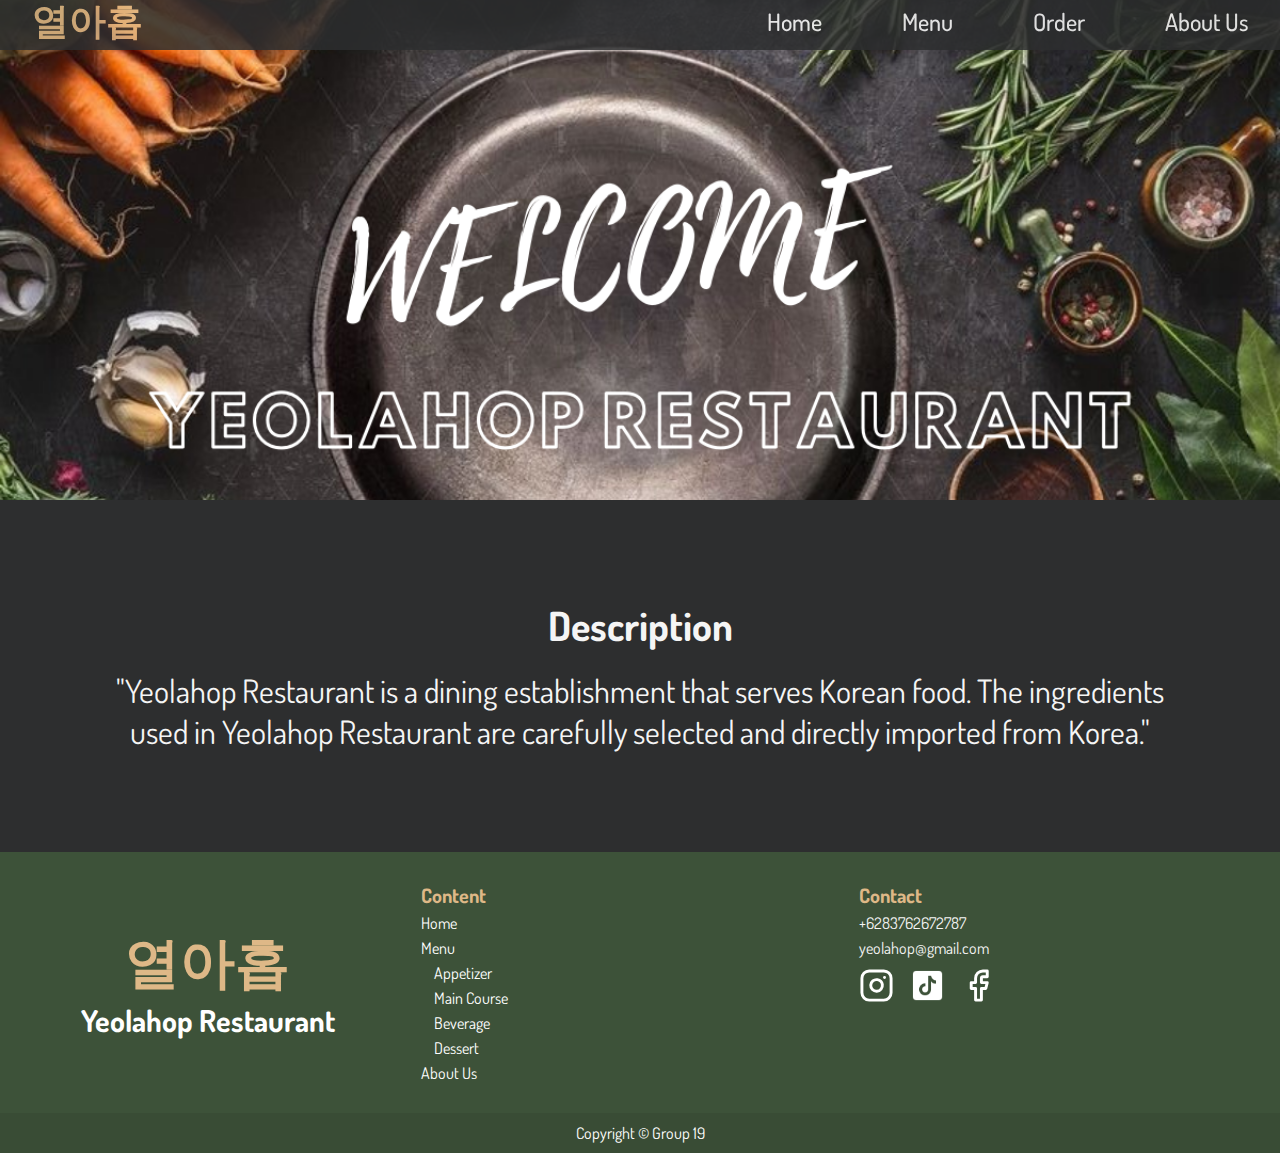
<file: index.html>
<!DOCTYPE html>
<html>
    <head>
        <title>Yeolahop Restaurant</title>

        <!-- Fonts  -->
        <link rel="preconnect" href="https://fonts.googleapis.com">
        <link rel="preconnect" href="https://fonts.gstatic.com" crossorigin>
        <link href="https://fonts.googleapis.com/css2?family=Dosis:wght@200;400;600;700&display=swap" rel="stylesheet">

        <!-- CSS Style  -->
        <link rel="stylesheet" href="css\style.css"/>
    
    </head>
    <body>     

        <div class="header-area" style="background-image: url('assets/Home.png');">
                <div class="navbar-container">
                    <h1 class="logo">열아홉</h1>
                    <ul class="menu-items">
                        <li><a href="index.html">Home</a></li>
                        <div class="dropdown">
                            <li><a href="#home">Menu</a></li>
                            <div class="dropdown-content">
                            <a href="menu-appetizer.html">Appetizer</a>
                            <a href="menu-main-course.html">Main Course</a>
                            <a href="menu-beverage.html">Beverage</a>
                            <a href="menu-dessert.html">Dessert</a>
                            </div>
                        </div>
                        <li><a href="#">Order</a></li>
                        <li><a href="about-us.html">About Us</a></li>
                    </ul>
                </div>
        </div>

        <div class="home">
            <h1>Description</h1>
            <p>
                "Yeolahop Restaurant is a dining establishment that serves Korean food. 
                The ingredients used in Yeolahop Restaurant are carefully selected and directly imported from Korea."
            </p>
        </div>

        <div class="footer11">
            <div class="logo11">
                <div class="logo2">
                    <h1>열아홉</h1>
                    <h4>Yeolahop Restaurant</h4>
                </div>
            </div>

            <div class="fcontent">
                <h1>Content</h1>
                <a href="index.html">Home</a>
                <a href="menu-appetizer.html">Menu</a>
                <div class="fmenu">
                    <a href="menu-appetizer.html">Appetizer</a>
                    <a href="menu-main-course.html">Main Course</a>
                    <a href="menu-beverage.html">Beverage</a>
                    <a href="menu-dessert.html">Dessert</a>
                </div>
                <a href="about-us.html">About Us</a>
            </div>

            <div class="fcontact" id="section1">
                <h1>Contact</h1>
                <h2>+6283762672787</h2>
                <h2>yeolahop@gmail.com</h2>
                <div class="logo3">
                    <a href="https://www.instagram.com/19s.tory/?utm_source=ig_web_button_share_sheet&igshid=OGQ5ZDc2ODk2ZA==">
                        <img src="assets\instagram.svg">
                    </a>
                    <a href="https://www.tiktok.com/explore">
                        <img src="assets\tiktok.png">
                    </a>
                    <a href="https://www.facebook.com/">
                        <img src="assets\facebook.svg">
                    </a>
                </div>
            </div>
            
        </div>

        <div class="footer" style="color: white;">
            Copyright &copy; Group 19
        </div>

           

    </body>
</html>
</file>
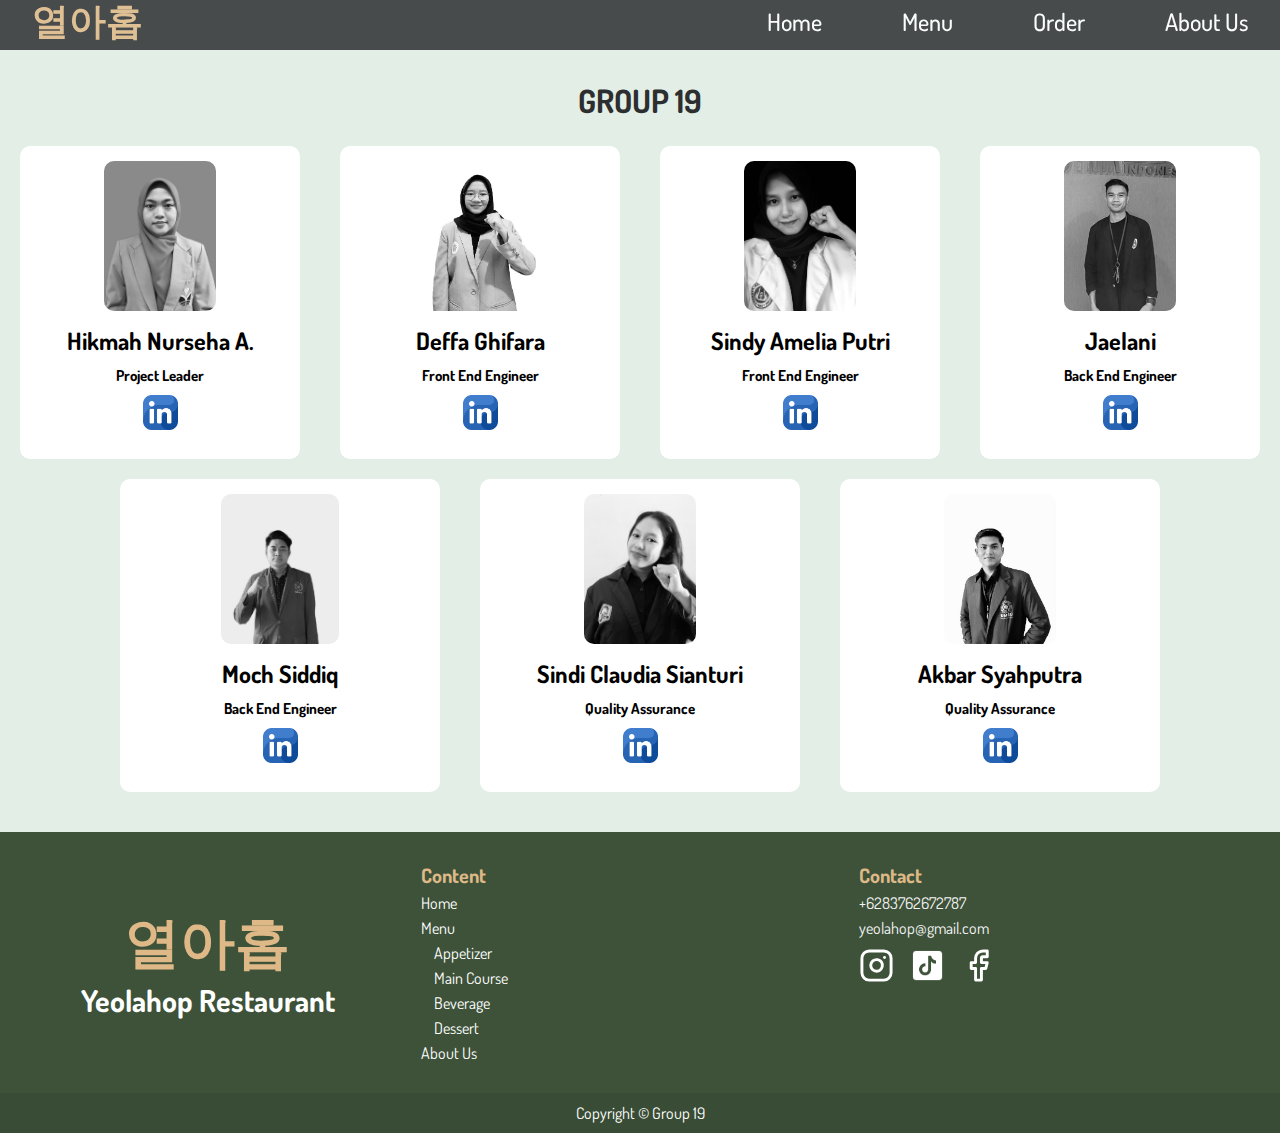
<file: about-us.html>
<!DOCTYPE html>
<head>
  <title>Yeolahop Restaurant</title>
  <!-- Fonts  -->
        <link rel="preconnect" href="https://fonts.googleapis.com">
        <link rel="preconnect" href="https://fonts.gstatic.com" crossorigin>
        <link href="https://fonts.googleapis.com/css2?family=Dosis:wght@200;400;600;700&display=swap" rel="stylesheet">

  <!-- CSS Style  -->
        <link rel="stylesheet" href="css\style.css"/>
</head>
<body>
                <div class="navbar-container">
                    <h1 class="logo">열아홉</h1>
                    <ul class="menu-items">
                        <li><a href="index.html">Home</a></li>
                        <div class="dropdown">
                            <li><a href="#home">Menu</a></li>
                            <div class="dropdown-content">
                            <a href="menu-appetizer.html">Appetizer</a>
                            <a href="menu-main-course.html">Main Course</a>
                            <a href="menu-beverage.html">Beverage</a>
                            <a href="menu-dessert.html">Dessert</a>
                            </div>
                        </div>
                        <li><a href="#">Order</a></li>
                        <li><a href="about-us.html">About Us</a></li>
                    </ul>
                </div>

        <div class="profile">
            <h1>GROUP 19</h1>
            <div class="profile-1">
                <div class="person-1"> 
                    <img src="assets\hikmah.jpg" id="person-img"/>
                    <h2 id="person-name"> Hikmah Nurseha A. </h2>
                    <h4 id="person-role"> Project Leader </h4>
                    <a href="http://www.linkedin.com/in/hikmah-nurseha-anggraini-452540231">
                        <img src="assets\linkedin.png" id="linkedin-profile"></a>
                </div>
      
                <div class="person-2"> 
                    <img src="assets\deffa.jpg" id="person-img"/>
                    <h2 id="person-name"> Deffa Ghifara </h2>
                    <h4 id="person-role"> Front End Engineer </h4>
                    <a href="https://www.linkedin.com/in/deffa-ghifara-1636b1218?utm_source=share&utm_campaign=share_via&utm_content=profile&utm_medium=android_app">
                        <img src="assets\linkedin.png" id="linkedin-profile"></a>
                </div>
      
                <div class="person-3"> 
                    <img src="assets\sindy.jpg" id="person-img" />
                    <h2 id="person-name"> Sindy Amelia Putri </h2>
                    <h4 id="person-role"> Front End Engineer </h4>
                    <a href="http://linkedin.com/in/sindy-amelia-54a1971b4">
                        <img src="assets\linkedin.png" id="linkedin-profile"></a>
                </div>
      
                <div class="person-4">
                    <img src="assets\jaelani.jpg" id="person-img" />
                    <h2 id="person-name"> Jaelani </h2>
                    <h4 id="person-role"> Back End Engineer </h4>
                    <a href="https://www.linkedin.com/in/jaelani-jaelani-4b8353216?utm_source=share&utm_campaign=share_via&utm_content=profile&utm_medium=android_app">
                        <img src="assets\linkedin.png" id="linkedin-profile"></a>
                </div>
         </div>
      
            <div class="profile-2">
                <div class="person-5"> 
                    <img src="assets\siddiq.jpg" id="person-img" />
                    <h2 id="person-name"> Moch Siddiq </h2>
                    <h4 id="person-role"> Back End Engineer </h4>
                    <a href="https://www.linkedin.com/in/moch-siddiq-970315284">
                        <img src="assets\linkedin.png" id="linkedin-profile"></a>
                </div>
      
                <div class="person-6"> 
                    <img src="assets\sindi.jpg" id="person-img" />
                    <h2 id="person-name"> Sindi Claudia Sianturi</h2>
                    <h4 id="person-role"> Quality Assurance </h4>
                    <a href="https://www.linkedin.com/in/sindi-sianturi-b70156285">
                        <img src="assets\linkedin.png" id="linkedin-profile"></a>
                </div>
      
                <div class="person-7"> 
                    <img src="assets\akbar.jpg" id="person-img" />
                    <h2 id="person-name"> Akbar Syahputra </h2>
                    <h4 id="person-role"> Quality Assurance </h4>
                    <a href="https://www.linkedin.com/in/akbar-syahputra-296394296?utm_source=share&utm_campaign=share_via&utm_content=profile&utm_medium=android_app">
                        <img src="assets\linkedin.png" id="linkedin-profile"></a>
                </div>
            </div>
        </div>

        <div class="footer11">
            <div class="logo11">
                <div class="logo2">
                    <h1>열아홉</h1>
                    <h4>Yeolahop Restaurant</h4>
                </div>
                
            </div>

            <div class="fcontent">
                <h1>Content</h1>
                <a href="index.html">Home</a>
                <a href="menu-appetizer.html">Menu</a>
                <div class="fmenu">
                    <a href="menu-appetizer.html">Appetizer</a>
                    <a href="menu-main-course.html">Main Course</a>
                    <a href="menu-beverage.html">Beverage</a>
                    <a href="menu-dessert.html">Dessert</a>
                </div>
                <a href="about-us.html">About Us</a>
            </div>

            <div class="fcontact" id="section1">
                <h1>Contact</h1>
                <h2>+6283762672787</h2>
                <h2>yeolahop@gmail.com</h2>
                <div class="logo3">
                    <a href="https://www.instagram.com/19s.tory/?utm_source=ig_web_button_share_sheet&igshid=OGQ5ZDc2ODk2ZA==">
                        <img src="assets\instagram.svg">
                    </a>
                    <a href="https://www.tiktok.com/explore">
                        <img src="assets\tiktok.png">
                    </a>
                    <a href="https://www.facebook.com/">
                        <img src="assets\facebook.svg">
                    </a>
                </div>
            </div>
            
        </div>

        <div class="footer" style="color: white;">
            Copyright &copy; Group 19
        </div>

</body>
</html>
</file>
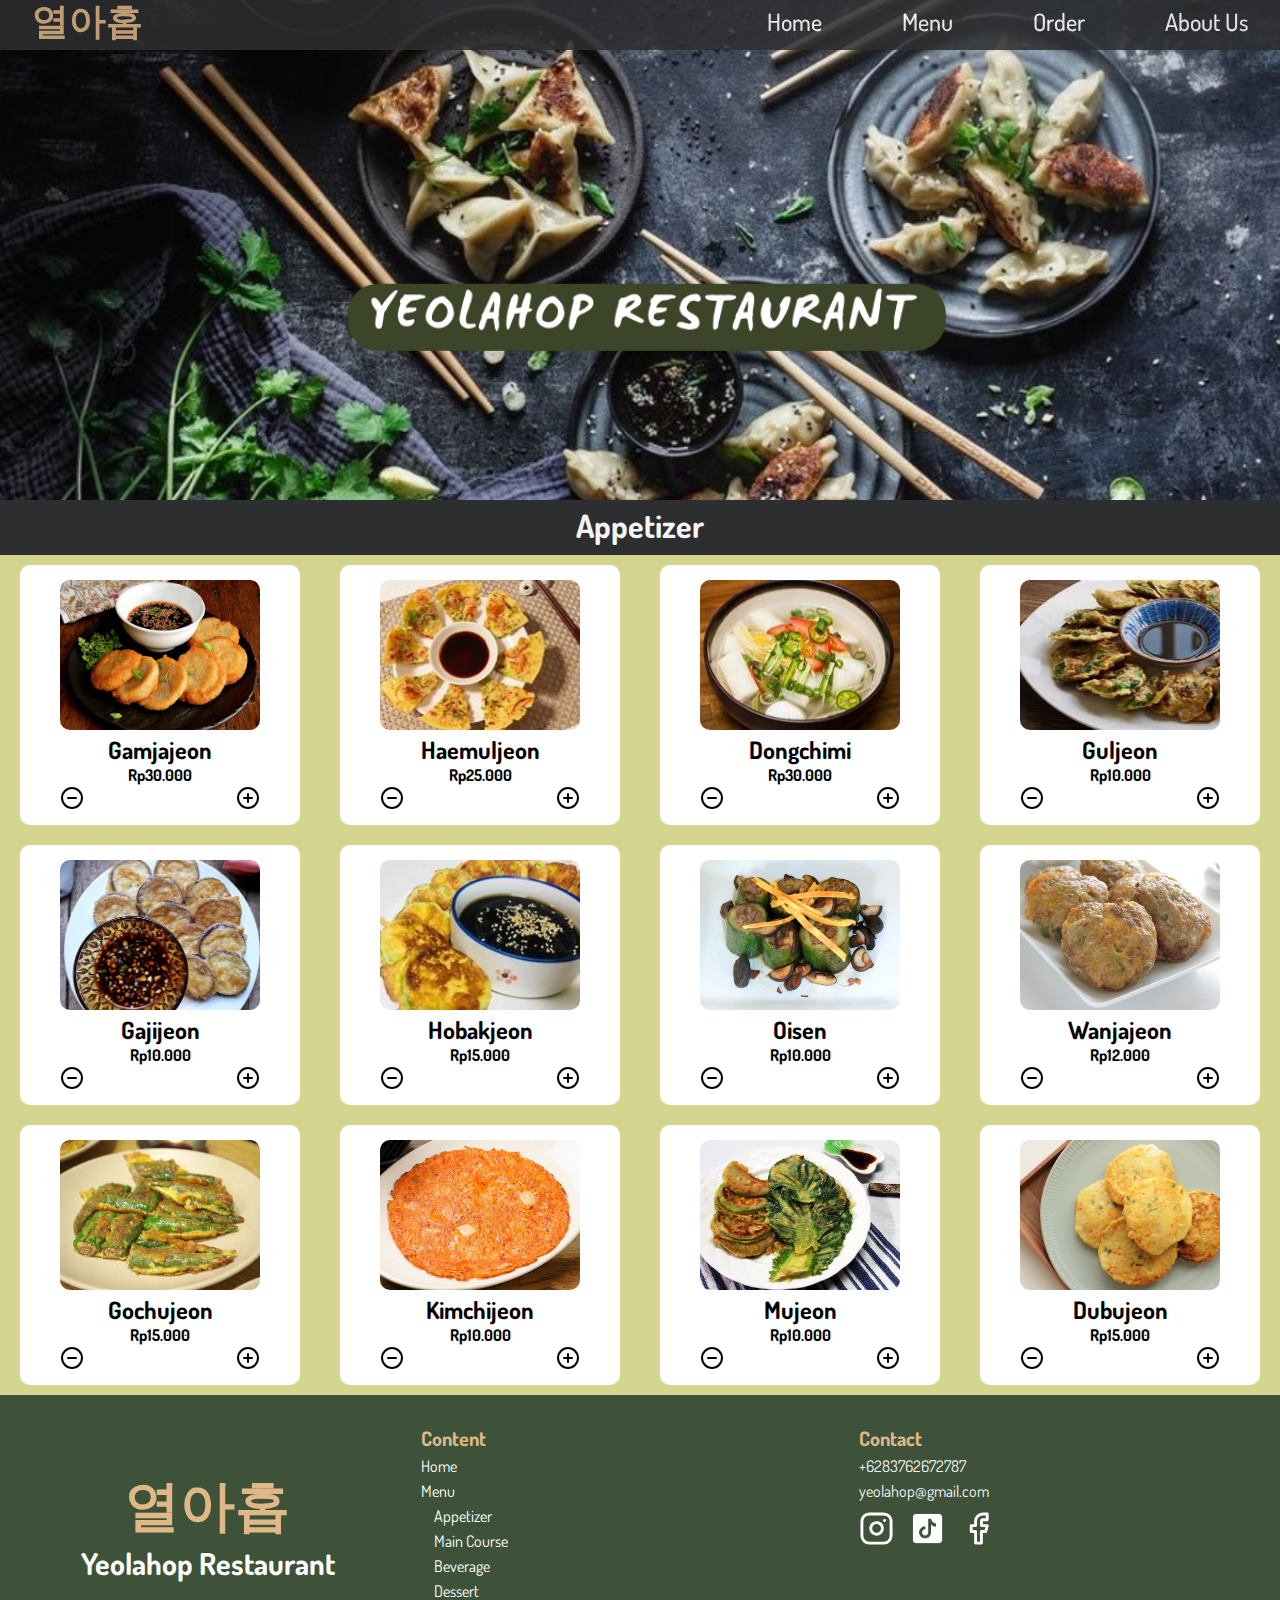
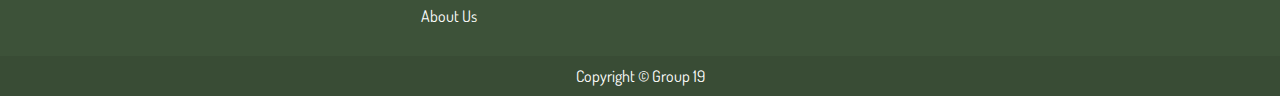
<file: menu-appetizer.html>
<!DOCTYPE html>
<html>
<head>
    <title>Yeolahop Restaurant</title>

    <!-- Fonts  -->
    <link rel="preconnect" href="https://fonts.googleapis.com">
    <link rel="preconnect" href="https://fonts.gstatic.com" crossorigin>
    <link href="https://fonts.googleapis.com/css2?family=Dosis:wght@200;400;600;700&display=swap" rel="stylesheet">

    <!-- CSS Style  -->
    <link rel="stylesheet" href="css\style.css" />

</head>
<body>
    <div class="header-area" style="background-image: url('assets/Appetizer.png');">
                <div class="navbar-container">
                    <h1 class="logo">열아홉</h1>
                    <ul class="menu-items">
                        <li><a href="index.html">Home</a></li>
                        <div class="dropdown">
                            <li><a href="#home">Menu</a></li>
                            <div class="dropdown-content">
                            <a href="menu-appetizer.html">Appetizer</a>
                            <a href="menu-main-course.html">Main Course</a>
                            <a href="menu-beverage.html">Beverage</a>
                            <a href="menu-dessert.html">Dessert</a>
                            </div>
                        </div>
                        <li><a href="#" id="shopping-cart-button">Order</a></li>
                        <li><a href="about-us.html">About Us</a></li>
                        </ul>
                </div>
    </div>

    <div class="headapp">
        <h1>Appetizer</h1>
    </div>

    <!-- Shopping Cart start -->
    <div class="shopping-cart">
            <h4>Order Cart</h4>
            <ul id="cart-items"></ul>
            <div class="total-order">
                <p>Total: Rp<span id="cart-total">0.00</span></p>
                <a href="order-form.html"><img src="assets\checkout.png"></a>

            </div>
    </div>

    <div class="menu-appetizer">
         <div class="menu-1">
                <div class="konten-1"> 
                    <img src="assets\gamjajeon.jpg" id="food-img"/>
                    <h2> Gamjajeon </h2>
                    <h4> Rp30.000 </h4>
                    <div class="menu-button">
                        <img class="remove-order" style="float: left;" src="assets\minus-circle.svg" onclick="removeFromcart('Gamjajeon', 30.000)" />
                        <img class="add-order" style="float: right;" src="assets\plus-circle.svg" onclick="addToCart('Gamjajeon', 30.000)" />
                    </div>
                </div>
      
                <div class="konten-2"> 
                    <img src="assets\haemuljeon.jpg" id="food-img"/>
                    <h2> Haemuljeon </h2>
                    <h4> Rp25.000 </h4>
                    <div class="menu-button">
                        <img class="remove-order" style="float: left;" src="assets\minus-circle.svg" onclick="removeFromcart('Haemuljeon', 25.000)" />
                        <img class="add-order" style="float: right;" src="assets\plus-circle.svg" onclick="addToCart('Haemuljeon', 25.000)" />
                    </div>
                </div>
      
                <div class="konten-3"> 
                    <img src="assets\dongchimi.jpg" id="food-img" />
                    <h2> Dongchimi </h2>
                    <h4> Rp30.000 </h4>
                    <div class="menu-button">
                        <img class="remove-order" style="float: left;" src="assets\minus-circle.svg" onclick="removeFromcart('Dongchimi', 30.000)" />
                        <img class="add-order" style="float: right;" src="assets\plus-circle.svg" onclick="addToCart('Dongchimi', 30.000)" />
                    </div>
                </div>
      
                <div class="konten-4">
                    <img src="assets\guljeon.jpg" id="food-img" />
                    <h2> Guljeon </h2>
                    <h4> Rp10.000 </h4>
                    <div class="menu-button">
                        <img class="remove-order" style="float: left;" src="assets\minus-circle.svg" onclick="removeFromcart('Guljeon', 10.000)" />
                        <img class="add-order" style="float: right;" src="assets\plus-circle.svg" onclick="addToCart('Guljeon', 10.000)" />
                    </div>
                </div>
         </div>
      
            <div class="menu-2">
                <div class="konten-5"> 
                    <img src="assets\gajijeon.jpg" id="food-img" />
                    <h2> Gajijeon </h2>
                    <h4> Rp10.000 </h4>
                    <div class="menu-button">
                        <img class="remove-order" style="float: left;" src="assets\minus-circle.svg" onclick="removeFromcart('Gajijeon', 10.000)" />
                        <img class="add-order" style="float: right;" src="assets\plus-circle.svg" onclick="addToCart('Gajijeon', 10.000)" />
                    </div>
                </div>
      
                <div class="konten-6"> 
                    <img src="assets\hobakjeon.jpg" id="food-img" />
                    <h2> Hobakjeon </h2>
                    <h4> Rp15.000 </h4>
                    <div class="menu-button">
                        <img class="remove-order" style="float: left;" src="assets\minus-circle.svg" onclick="removeFromcart('Hobakjeon', 15.000)" />
                        <img class="add-order" style="float: right;" src="assets\plus-circle.svg" onclick="addToCart('Hobakjeon', 15.000)" />
                    </div>
                </div>
      
                <div class="konten-7"> 
                    <img src="assets\oisen.jpg" id="food-img" />
                    <h2> Oisen </h2>
                    <h4> Rp10.000 </h4>
                    <div class="menu-button">
                        <img class="remove-order" style="float: left;" src="assets\minus-circle.svg" onclick="removeFromcart('Oisen', 10.000)" />
                        <img class="add-order" style="float: right;" src="assets\plus-circle.svg" onclick="addToCart('Oisen', 10.000)" />
                    </div>
                </div>
      
                <div class="konten-8">
                    <img src="assets\wanjajeon.jpg" id="food-img" />
                    <h2> Wanjajeon </h2>
                    <h4> Rp12.000 </h4>
                    <div class="menu-button">
                        <img class="remove-order" style="float: left;" src="assets\minus-circle.svg" onclick="removeFromcart('Wanjajeon', 12.000)" />
                        <img class="add-order" style="float: right;" src="assets\plus-circle.svg" onclick="addToCart('Wanjajeon', 12.000)" />
                    </div>
                </div>
            </div>
            
            <div class="menu-3">
                <div class="konten-9"> 
                    <img src="assets\gochujeon.jpg" id="food-img" />
                    <h2> Gochujeon </h2>
                    <h4> Rp15.000 </h4>
                    <div class="menu-button">
                        <img class="remove-order" style="float: left;" src="assets\minus-circle.svg" onclick="removeFromcart('Gochujeon', 15.000)" />
                        <img class="add-order" style="float: right;" src="assets\plus-circle.svg" onclick="addToCart('Gochujeon', 15.000)" />
                    </div>
                </div>
      
                <div class="konten-10"> 
                    <img src="assets\kimchijeon.jpg" id="food-img" />
                    <h2> Kimchijeon </h2>
                    <h4> Rp10.000 </h4>
                    <div class="menu-button">
                        <img class="remove-order" style="float: left;" src="assets\minus-circle.svg" onclick="removeFromcart('Kimchijeon', 10.000)" />
                        <img class="add-order" style="float: right;" src="assets\plus-circle.svg" onclick="addToCart('Kimchijeon', 10.000)" />
                    </div>
                </div>
      
                <div class="konten-11"> 
                    <img src="assets\mujeon.jpg" id="food-img" />
                    <h2> Mujeon </h2>
                    <h4> Rp10.000 </h4>
                    <div class="menu-button">
                        <img class="remove-order" style="float: left;" src="assets\minus-circle.svg" onclick="removeFromcart('Mujeon', 10.000)" />
                        <img class="add-order" style="float: right;" src="assets\plus-circle.svg" onclick="addToCart('Mujeon', 10.000)" />
                    </div>
                </div>
      
                <div class="konten-12">
                    <img src="assets\dubujeon.jpg" id="food-img" />
                    <h2> Dubujeon </h2>
                    <h4> Rp15.000 </h4>
                    <div class="menu-button">
                        <img class="remove-order" style="float: left;" src="assets\minus-circle.svg" onclick="removeFromcart('Dubujeon', 15.000)" />
                        <img class="add-order" style="float: right;" src="assets\plus-circle.svg" onclick="addToCart('Dubujeon', 15.000)" />
                    </div>
                </div>
            </div>
      </div>

    <div class="footer11">
            <div class="logo11">
                <div class="logo2">
                    <h1>열아홉</h1>
                    <h4>Yeolahop Restaurant</h4>
                </div>
                
            </div>

            <div class="fcontent">
                <h1>Content</h1>
                <a href="index.html">Home</a>
                <a href="menu-appetizer.html">Menu</a>
                <div class="fmenu">
                    <a href="menu-appetizer.html">Appetizer</a>
                    <a href="menu-main-course.html">Main Course</a>
                    <a href="menu-beverage.html">Beverage</a>
                    <a href="menu-dessert.html">Dessert</a>
                </div>
                <a href="about-us.html">About Us</a>
            </div>

            <div class="fcontact" id="section1">
                <h1>Contact</h1>
                <h2>+6283762672787</h2>
                <h2>yeolahop@gmail.com</h2>
                <div class="logo3">
                    <a href="https://www.instagram.com/19s.tory/?utm_source=ig_web_button_share_sheet&igshid=OGQ5ZDc2ODk2ZA==">
                        <img src="assets\instagram.svg">
                    </a>
                    <a href="https://www.tiktok.com/explore">
                        <img src="assets\tiktok.png">
                    </a>
                    <a href="https://www.facebook.com/">
                        <img src="assets\facebook.svg">
                    </a>
                </div>
            </div>
            
    </div>

    <div class="footer" style="color: white;">
        Copyright &copy; Group 19
   </div>

   <!-- Javascript  -->
    <script src="js\script.js"></script>

</body>
</file>
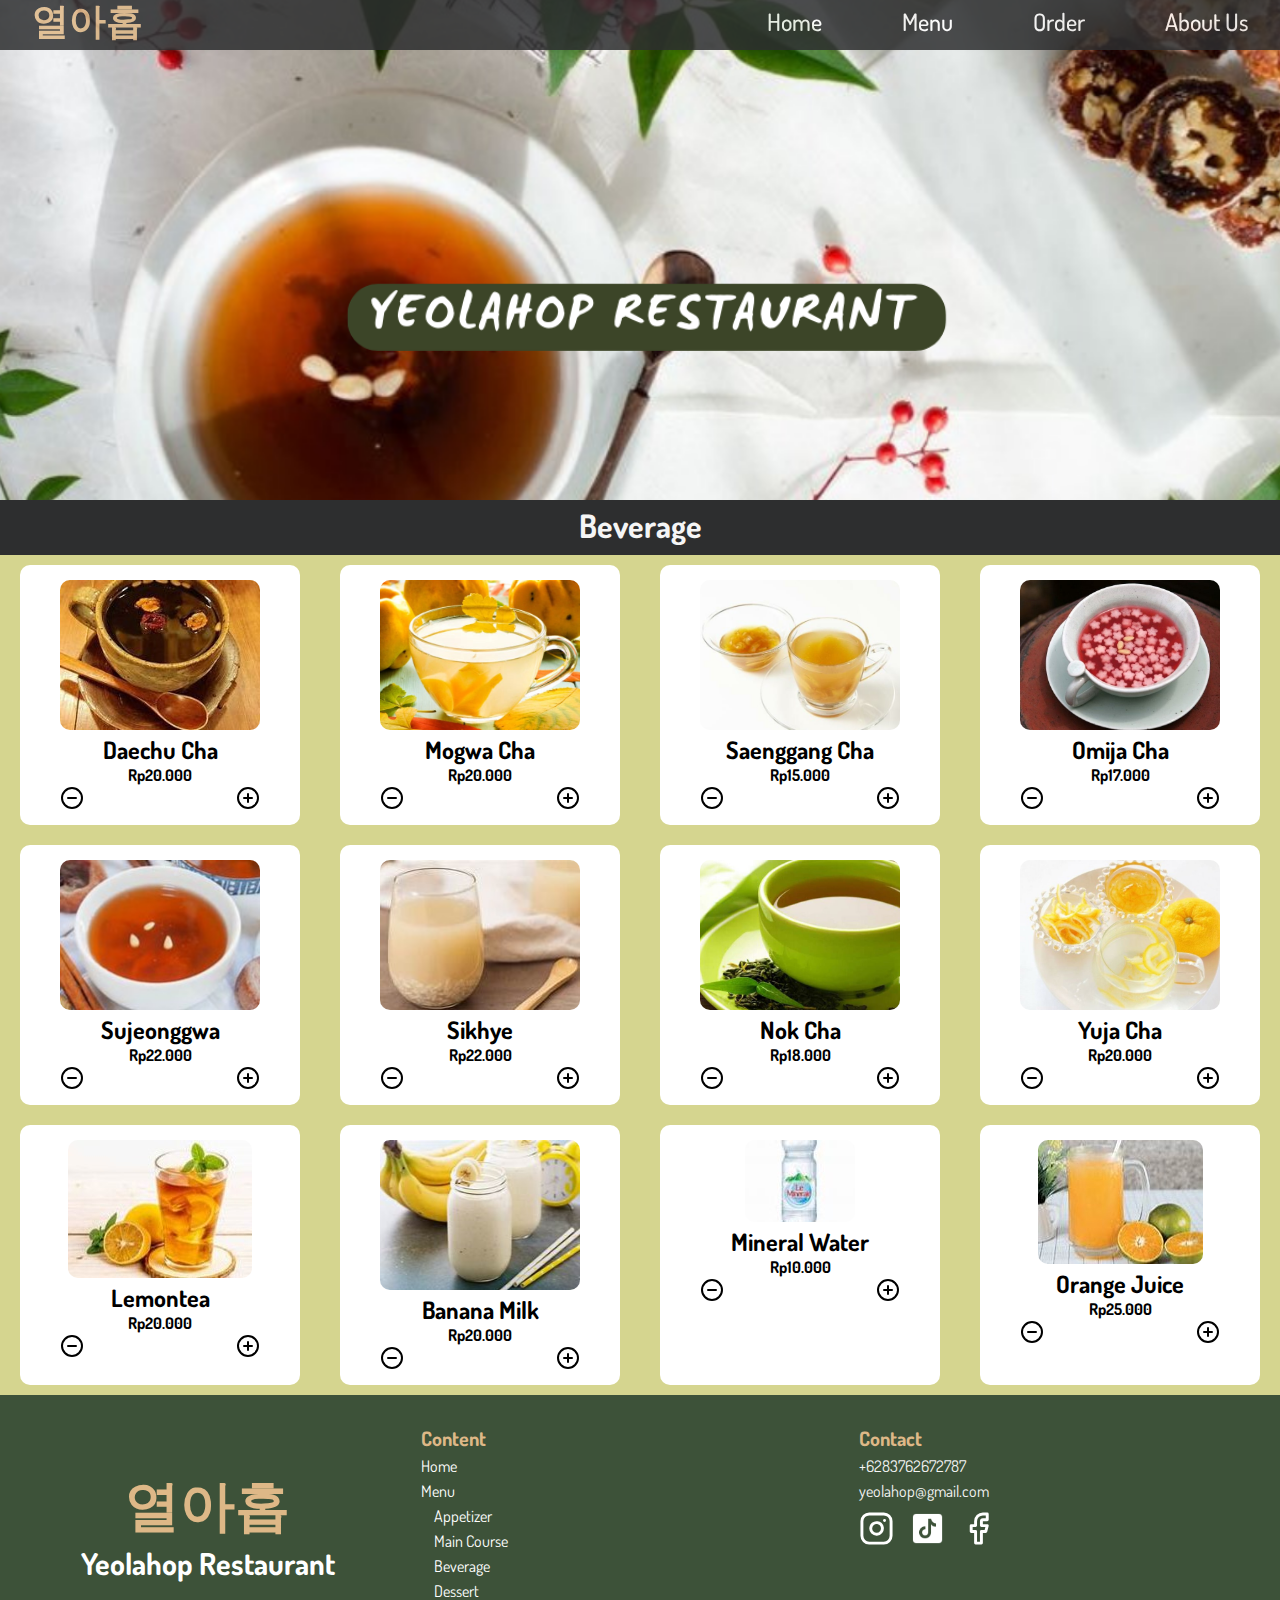
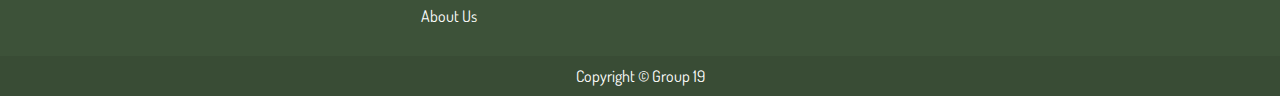
<file: menu-beverage.html>
<!DOCTYPE html>
<html>
<head>
    <title>Yeolahop Restaurant</title>

    <!-- Fonts  -->
    <link rel="preconnect" href="https://fonts.googleapis.com">
    <link rel="preconnect" href="https://fonts.gstatic.com" crossorigin>
    <link href="https://fonts.googleapis.com/css2?family=Dosis:wght@200;400;600;700&display=swap" rel="stylesheet">

    <!-- CSS Style  -->
    <link rel="stylesheet" href="css\style.css" />

</head>
<body>
    
    <div class="header-area" style="background-image: url('assets/Beverage.png');">
                <div class="navbar-container">
                    <h1 class="logo">열아홉</h1>
                    <ul class="menu-items">
                        <li><a href="index.html">Home</a></li>
                        <div class="dropdown">
                            <li><a href="#home">Menu</a></li>
                            <div class="dropdown-content">
                            <a href="menu-appetizer.html">Appetizer</a>
                            <a href="menu-main-course.html">Main Course</a>
                            <a href="menu-beverage.html">Beverage</a>
                            <a href="menu-dessert.html">Dessert</a>
                            </div>
                        </div>
                        <li><a href="#" id="shopping-cart-button">Order</a></li>
                        <li><a href="about-us.html">About Us</a></li>
                        </ul>
                </div>
    </div>

    <div class="headbev">
        <h1>Beverage</h1>
    </div>

    <!-- Shopping Cart start -->
    <div class="shopping-cart">
            <h4>Order Cart</h4>
            <ul id="cart-items"></ul>
            <div class="total-order">
                <p>Total: Rp<span id="cart-total">0.00</span></p>
                <a href="order-form.html"><img src="assets\checkout.png"></a>

            </div>
    </div>

    <div class="menu-drink">
            <div class="menu-5">
                <div class="konten-17"> 
                    <img src="assets\daechu-cha.jpg" id="food-img" />
                    <h2> Daechu Cha </h2>
                    <h4> Rp20.000 </h4>
                    <div class="menu-button">
                        <img class="remove-order" style="float: left;" src="assets\minus-circle.svg" onclick="removeFromcart('Daechu Cha', 20.000)" />
                        <img class="add-order" style="float: right;" src="assets\plus-circle.svg" onclick="addToCart('Daechu Cha', 20.000)" />
                    </div>
                </div>
        
                <div class="konten-18"> 
                    <img src="assets\mogwa-cha.jpg" id="food-img" />
                    <h2> Mogwa Cha </h2>
                    <h4> Rp20.000 </h4>
                    <div class="menu-button">
                        <img class="remove-order" style="float: left;" src="assets\minus-circle.svg" onclick="removeFromcart('Mogwa Cha', 20.000)" />
                        <img class="add-order" style="float: right;" src="assets\plus-circle.svg" onclick="addToCart('Mogwa Cha', 20.000)" />
                    </div>
                </div>
        
                <div class="konten-19"> 
                    <img src="assets\Saenggang-cha.jpg" id="food-img" />
                    <h2> Saenggang Cha </h2>
                    <h4> Rp15.000 </h4>
                    <div class="menu-button">
                        <img class="remove-order" style="float: left;" src="assets\minus-circle.svg" onclick="removeFromcart('Saenggang Cha', 15.000)" />
                        <img class="add-order" style="float: right;" src="assets\plus-circle.svg" onclick="addToCart('Saenggang Cha', 15.000)" />
                    </div>
                </div>
        
                <div class="konten-20">
                    <img src="assets\teh-omija.jpg" id="food-img" />
                    <h2> Omija Cha </h2>
                    <h4> Rp17.000 </h4>
                    <div class="menu-button">
                        <img class="remove-order" style="float: left;" src="assets\minus-circle.svg" onclick="removeFromcart('Omija Cha', 17.000)" />
                        <img class="add-order" style="float: right;" src="assets\plus-circle.svg" onclick="addToCart('Omija Cha', 17.000)" />
                    </div>
                </div>
            </div>
        
           <div class="menu-6">
               <div class="konten-21"> 
                   <img src="assets\sujeonggwa.jpg" id="food-img" />
                   <h2> Sujeonggwa </h2>
                   <h4> Rp22.000 </h4>
                   <div class="menu-button">
                        <img class="remove-order" style="float: left;" src="assets\minus-circle.svg" onclick="removeFromcart('Sujeonggwa', 22.000)" />
                        <img class="add-order" style="float: right;" src="assets\plus-circle.svg" onclick="addToCart('Sujeonggwa', 22.000)" />
                    </div>
               </div>
      
               <div class="konten-22"> 
                   <img src="assets\sikhye.jpg" id="food-img" />
                   <h2> Sikhye </h2>
                   <h4> Rp22.000 </h4>
                   <div class="menu-button">
                        <img class="remove-order" style="float: left;" src="assets\minus-circle.svg" onclick="removeFromcart('Sikhye', 22.000)" />
                        <img class="add-order" style="float: right;" src="assets\plus-circle.svg" onclick="addToCart('Sikhye', 22.000)" />
                    </div>
               </div>
      
               <div class="konten-23"> 
                   <img src="assets\nok cha.jpg" id="food-img" />
                   <h2> Nok Cha </h2>
                   <h4> Rp18.000 </h4>
                   <div class="menu-button">
                        <img class="remove-order" style="float: left;" src="assets\minus-circle.svg" onclick="removeFromcart('Nok Cha', 18.000)" />
                        <img class="add-order" style="float: right;" src="assets\plus-circle.svg" onclick="addToCart('Nok Cha', 18.000)" />
                    </div>
               </div>
      
               <div class="konten-24">
                   <img src="assets\yuja-cha.jpg" id="food-img" />
                   <h2> Yuja Cha </h2>
                   <h4> Rp20.000 </h4>
                   <div class="menu-button">
                        <img class="remove-order" style="float: left;" src="assets\minus-circle.svg" onclick="removeFromcart('Yuja Cha', 20.000)" />
                        <img class="add-order" style="float: right;" src="assets\plus-circle.svg" onclick="addToCart('Yuja Cha', 20.000)" />
                    </div>
               </div>
           </div>
        
           <div class="menu-6">
            <div class="konten-21"> 
                <img src="assets\lemontea.jpg" id="food-img" />
                <h2> Lemontea </h2>
                <h4> Rp20.000 </h4>
                <div class="menu-button">
                        <img class="remove-order" style="float: left;" src="assets\minus-circle.svg" onclick="removeFromcart('Lemontea', 20.000)" />
                        <img class="add-order" style="float: right;" src="assets\plus-circle.svg" onclick="addToCart('Lemontea', 20.000)" />
                    </div>
            </div>
   
            <div class="konten-22"> 
                <img src="assets\banana milk.jpg" id="food-img" />
                <h2> Banana Milk </h2>
                <h4> Rp20.000 </h4>
                <div class="menu-button">
                        <img class="remove-order" style="float: left;" src="assets\minus-circle.svg" onclick="removeFromcart('Banana Milk', 20.000)" />
                        <img class="add-order" style="float: right;" src="assets\plus-circle.svg" onclick="addToCart('Banana Milk', 20.000)" />
                    </div>
            </div>
   
            <div class="konten-23"> 
                <img src="assets\mineral.jpg" id="food-img" />
                <h2> Mineral Water </h2>
                <h4> Rp10.000 </h4>
                <div class="menu-button">
                        <img class="remove-order" style="float: left;" src="assets\minus-circle.svg" onclick="removeFromcart('Mineral Water', 10.000)" />
                        <img class="add-order" style="float: right;" src="assets\plus-circle.svg" onclick="addToCart('Mineral Water', 10.000)" />
                    </div>
            </div>
   
            <div class="konten-24">
                <img src="assets\orange-juice.jpg" id="food-img" />
                <h2> Orange Juice </h2>
                <h4> Rp25.000 </h4>
                <div class="menu-button">
                        <img class="remove-order" style="float: left;" src="assets\minus-circle.svg" onclick="removeFromcart('Orange Juice', 25.000)" />
                        <img class="add-order" style="float: right;" src="assets\plus-circle.svg" onclick="addToCart('Orange Juice', 25.000)" />
                    </div>
            </div>
        </div>
           
    </div>

    <div class="footer11">
            <div class="logo11">
                <div class="logo2">
                    <h1>열아홉</h1>
                    <h4>Yeolahop Restaurant</h4>
                </div>
                
            </div>

            <div class="fcontent">
                <h1>Content</h1>
                <a href="index.html">Home</a>
                <a href="menu-appetizer.html">Menu</a>
                <div class="fmenu">
                    <a href="menu-appetizer.html">Appetizer</a>
                    <a href="menu-main-course.html">Main Course</a>
                    <a href="menu-beverage.html">Beverage</a>
                    <a href="menu-dessert.html">Dessert</a>
                </div>
                <a href="about-us.html">About Us</a>
            </div>

            <div class="fcontact" id="section1">
                <h1>Contact</h1>
                <h2>+6283762672787</h2>
                <h2>yeolahop@gmail.com</h2>
                <div class="logo3">
                    <a href="https://www.instagram.com/19s.tory/?utm_source=ig_web_button_share_sheet&igshid=OGQ5ZDc2ODk2ZA==">
                        <img src="assets\instagram.svg">
                    </a>
                    <a href="https://www.tiktok.com/explore">
                        <img src="assets\tiktok.png">
                    </a>
                    <a href="https://www.facebook.com/">
                        <img src="assets\facebook.svg">
                    </a>
                </div>
            </div>
            
    </div>

    <div class="footer" style="color: white;">
        Copyright &copy; Group 19
    </div>

    <!-- Javascript  -->
    <script src="js\script.js"></script>

</body>
</html>
</file>
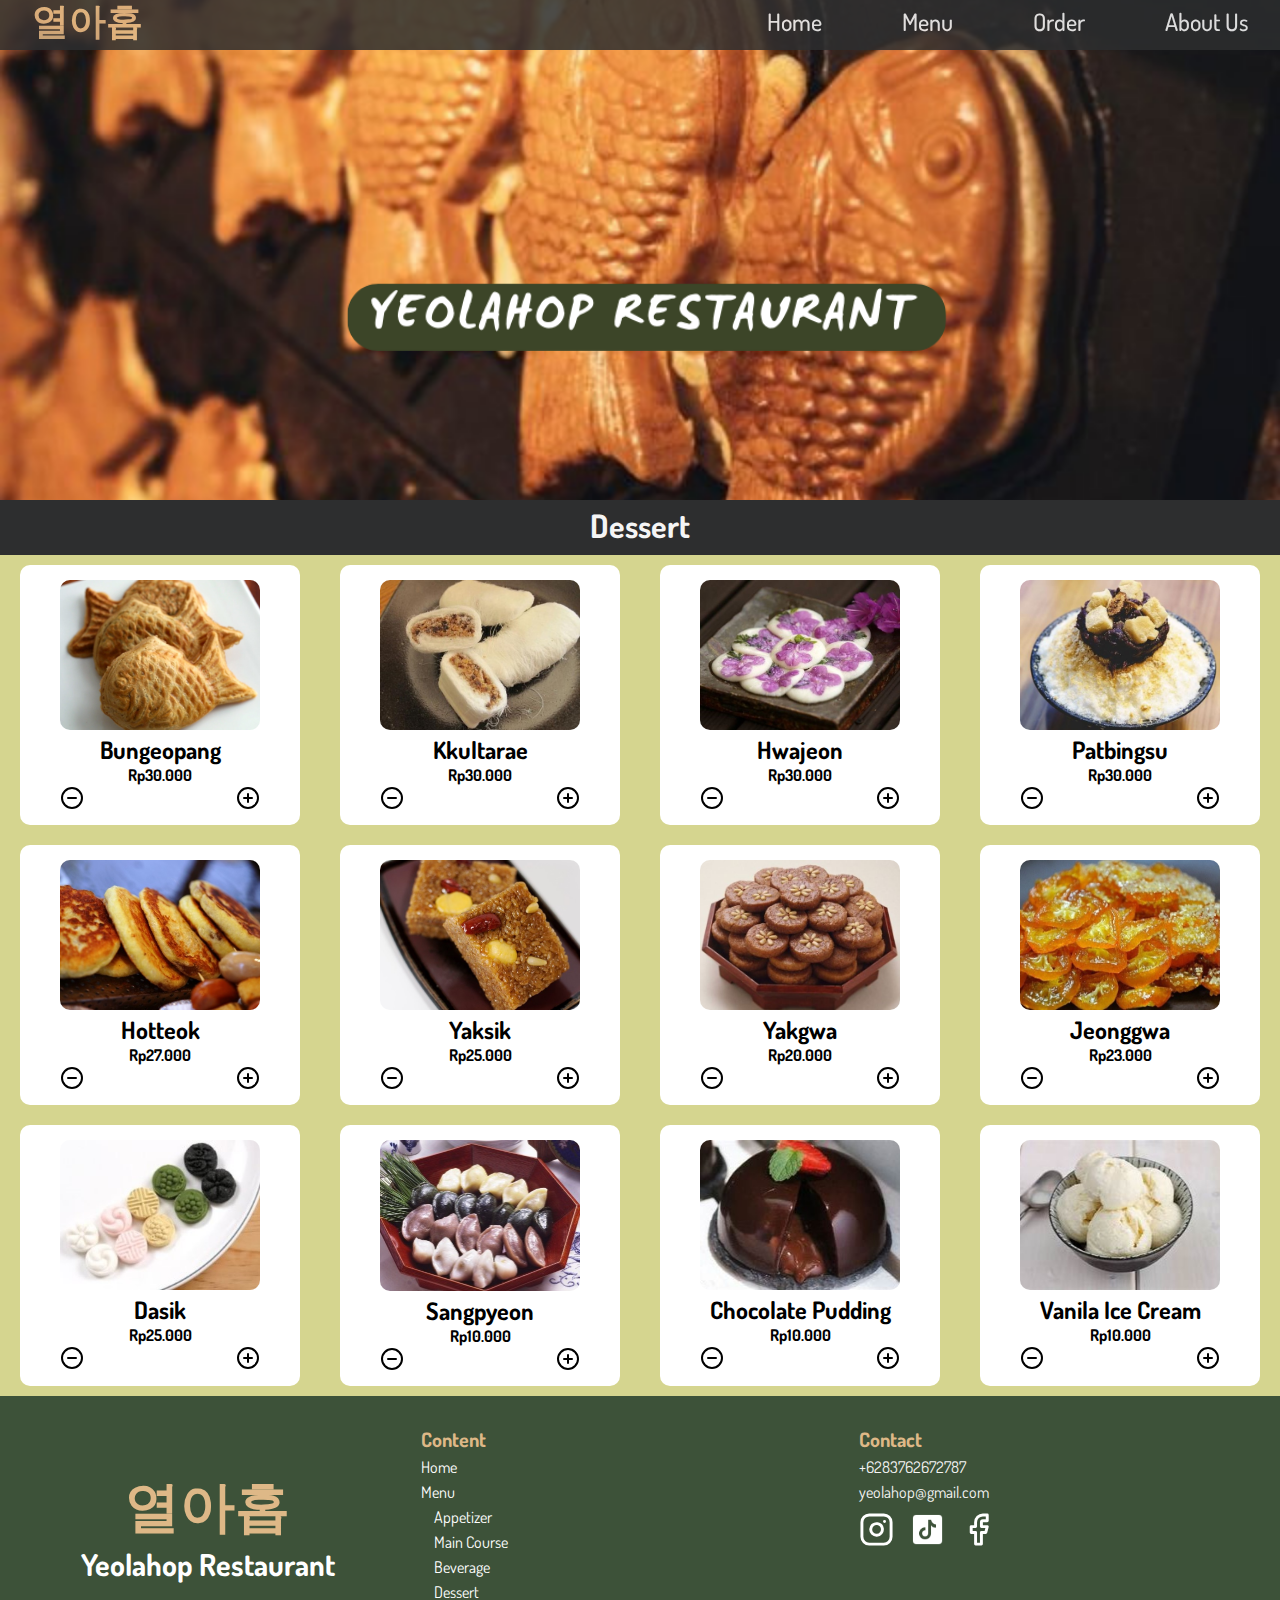
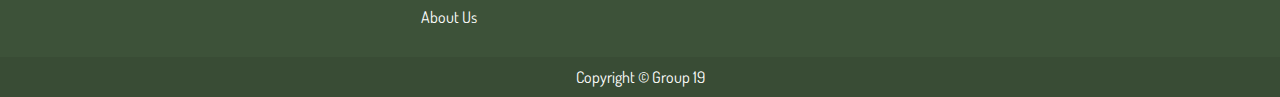
<file: menu-dessert.html>
<!DOCTYPE html>
<html>
<head>
    <title>Yeolahop Restaurant</title>

    <!-- Fonts  -->
    <link rel="preconnect" href="https://fonts.googleapis.com">
    <link rel="preconnect" href="https://fonts.gstatic.com" crossorigin>
    <link href="https://fonts.googleapis.com/css2?family=Dosis:wght@200;400;600;700&display=swap" rel="stylesheet">

    <!-- CSS Style  -->
    <link rel="stylesheet" href="css\style.css" />

</head>
<body>
    
    <div class="header-area" style="background-image: url('assets/Dessert.png');">
                <div class="navbar-container">
                    <h1 class="logo">열아홉</h1>
                    <ul class="menu-items">
                        <li><a href="index.html">Home</a></li>
                        <div class="dropdown">
                            <li><a href="#home">Menu</a></li>
                            <div class="dropdown-content">
                            <a href="menu-appetizer.html">Appetizer</a>
                            <a href="menu-main-course.html">Main Course</a>
                            <a href="menu-beverage.html">Beverage</a>
                            <a href="menu-dessert.html">Dessert</a>
                            </div>
                        </div>
                        <li><a href="#" id="shopping-cart-button">Order</a></li>
                        <li><a href="about-us.html">About Us</a></li>
                        </ul>
                </div>
    </div>

    <div class="headdes">
        <h1>Dessert</h1>
    </div>

    <!-- Shopping Cart start -->
    <div class="shopping-cart">
            <h4>Order Cart</h4>
            <ul id="cart-items"></ul>
            <div class="total-order">
                <p>Total: Rp<span id="cart-total">0.00</span></p>
                <a href="order-form.html"><img src="assets\checkout.png"></a>

            </div>
    </div>

    <div class="menu-dessert">
        <div class="menu-7">
               <div class="konten-25"> 
                   <img src="assets\bungeopang.jpg" id="food-img" />
                   <h2> Bungeopang </h2>
                   <h4> Rp30.000 </h4>
                   <div class="menu-button">
                        <img class="remove-order" style="float: left;" src="assets\minus-circle.svg" onclick="removeFromcart('Bungeopang', 30.000)" />
                        <img class="add-order" style="float: right;" src="assets\plus-circle.svg" onclick="addToCart('Bungeopang', 30.000)" />
                    </div>
               </div>
      
               <div class="konten-26"> 
                   <img src="assets\kkultarae.jpg" id="food-img" />
                   <h2> Kkultarae </h2>
                   <h4> Rp30.000 </h4>
                   <div class="menu-button">
                        <img class="remove-order" style="float: left;" src="assets\minus-circle.svg" onclick="removeFromcart('Kkultarae', 30.000)" />
                        <img class="add-order" style="float: right;" src="assets\plus-circle.svg" onclick="addToCart('Kkultarae', 30.000)" />
                    </div>
               </div>
      
               <div class="konten-27"> 
                   <img src="assets\Hwajeon.jpg" id="food-img" />
                   <h2> Hwajeon </h2>
                   <h4> Rp30.000 </h4>
                   <div class="menu-button">
                        <img class="remove-order" style="float: left;" src="assets\minus-circle.svg" onclick="removeFromcart('Hwajeon', 30.000)" />
                        <img class="add-order" style="float: right;" src="assets\plus-circle.svg" onclick="addToCart('Hwajeon', 30.000)" />
                    </div>
               </div>
      
               <div class="konten-28">
                   <img src="assets\patbingsu.jpg" id="food-img" />
                   <h2> Patbingsu </h2>
                   <h4> Rp30.000 </h4>
                   <div class="menu-button">
                        <img class="remove-order" style="float: left;" src="assets\minus-circle.svg" onclick="removeFromcart('Patbingsu', 30.000)" />
                        <img class="add-order" style="float: right;" src="assets\plus-circle.svg" onclick="addToCart('Patbingsu', 30.000)" />
                    </div>
               </div>
        </div>
      
           <div class="menu-8">
               <div class="konten-29"> 
                   <img src="assets\Hotteok.jpg" id="food-img" />
                   <h2> Hotteok </h2>
                   <h4> Rp27.000 </h4>
                   <div class="menu-button">
                        <img class="remove-order" style="float: left;" src="assets\minus-circle.svg" onclick="removeFromcart('Hotteok', 27.000)" />
                        <img class="add-order" style="float: right;" src="assets\plus-circle.svg" onclick="addToCart('Hotteok', 27.000)" />
                    </div>
               </div>
      
               <div class="konten-30"> 
                   <img src="assets\yaksik.jpg" id="food-img" />
                   <h2> Yaksik </h2>
                   <h4> Rp25.000 </h4>
                   <div class="menu-button">
                        <img class="remove-order" style="float: left;" src="assets\minus-circle.svg" onclick="removeFromcart('Yaksik', 25.000)" />
                        <img class="add-order" style="float: right;" src="assets\plus-circle.svg" onclick="addToCart('Yaksik', 25.000)" />
                    </div>
               </div>
      
               <div class="konten-31"> 
                   <img src="assets\yakgwa-1.jpg" id="food-img" />
                   <h2> Yakgwa </h2>
                   <h4> Rp20.000 </h4>
                   <div class="menu-button">
                        <img class="remove-order" style="float: left;" src="assets\minus-circle.svg" onclick="removeFromcart('Yakgwa', 20.000)" />
                        <img class="add-order" style="float: right;" src="assets\plus-circle.svg" onclick="addToCart('Yakgwa', 20.000)" />
                    </div>
               </div>
      
               <div class="konten-32">
                   <img src="assets\jeonggwa.jpg" id="food-img" />
                   <h2> Jeonggwa </h2>
                   <h4> Rp23.000 </h4>
                   <div class="menu-button">
                        <img class="remove-order" style="float: left;" src="assets\minus-circle.svg" onclick="removeFromcart('Jeonggwa', 23.000)" />
                        <img class="add-order" style="float: right;" src="assets\plus-circle.svg" onclick="addToCart('Jeonggwa', 23.000)" />
                    </div>
               </div>
           </div>

           <div class="menu-8">
            <div class="konten-29"> 
                <img src="assets\dasik.jpg" id="food-img" />
                <h2> Dasik </h2>
                <h4> Rp25.000 </h4>
                <div class="menu-button">
                        <img class="remove-order" style="float: left;" src="assets\minus-circle.svg" onclick="removeFromcart('Dasik', 25.000)" />
                        <img class="add-order" style="float: right;" src="assets\plus-circle.svg" onclick="addToCart('Dasik', 25.000)" />
                    </div>
            </div>
   
            <div class="konten-30"> 
                <img src="assets\sangpyeon-1.jpg" id="food-img" />
                <h2> Sangpyeon </h2>
                <h4> Rp10.000 </h4>
                <div class="menu-button">
                        <img class="remove-order" style="float: left;" src="assets\minus-circle.svg" onclick="removeFromcart('Sangpyeon', 10.000)" />
                        <img class="add-order" style="float: right;" src="assets\plus-circle.svg" onclick="addToCart('Sangpyeon', 10.000)" />
                    </div>
            </div>
   
            <div class="konten-31"> 
                <img src="assets\puding-coklat.jpg" id="food-img" />
                <h2> Chocolate Pudding </h2>
                <h4> Rp10.000 </h4>
                <div class="menu-button">
                        <img class="remove-order" style="float: left;" src="assets\minus-circle.svg" onclick="removeFromcart('Chocolate Pudding', 10.000)" />
                        <img class="add-order" style="float: right;" src="assets\plus-circle.svg" onclick="addToCart('Chocolate Pudding', 10.000)" />
                    </div>
            </div>
   
            <div class="konten-32">
                <img src="assets\ice cream vanila.jpg" id="food-img" />
                <h2> Vanila Ice Cream </h2>
                <h4> Rp10.000 </h4>
                <div class="menu-button">
                        <img class="remove-order" style="float: left;" src="assets\minus-circle.svg" onclick="removeFromcart('Vanila Ice Cream', 10.000)" />
                        <img class="add-order" style="float: right;" src="assets\plus-circle.svg" onclick="addToCart('Vanila Ice Cream', 10.000)" />
                    </div>
            </div>
        </div>

      </div>

    <div class="footer11">
            <div class="logo11">
                <div class="logo2">
                    <h1>열아홉</h1>
                    <h4>Yeolahop Restaurant</h4>
                </div>
                
            </div>

            <div class="fcontent">
                <h1>Content</h1>
                <a href="index.html">Home</a>
                <a href="menu-appetizer.html">Menu</a>
                <div class="fmenu">
                    <a href="menu-appetizer.html">Appetizer</a>
                    <a href="menu-main-course.html">Main Course</a>
                    <a href="menu-beverage.html">Beverage</a>
                    <a href="menu-dessert.html">Dessert</a>
                </div>
                <a href="about-us.html">About Us</a>
            </div>

            <div class="fcontact" id="section1">
                <h1>Contact</h1>
                <h2>+6283762672787</h2>
                <h2>yeolahop@gmail.com</h2>
                <div class="logo3">
                    <a href="https://www.instagram.com/19s.tory/?utm_source=ig_web_button_share_sheet&igshid=OGQ5ZDc2ODk2ZA==">
                        <img src="assets\instagram.svg">
                    </a>
                    <a href="https://www.tiktok.com/explore">
                        <img src="assets\tiktok.png">
                    </a>
                    <a href="https://www.facebook.com/">
                        <img src="assets\facebook.svg">
                    </a>
                </div>
            </div>
            
    </div>

    <div class="footer" style="color: white;">
        Copyright &copy; Group 19
    </div>

    <!-- Javascript  -->
    <script src="js\script.js"></script>

</body>
</html>
</file>
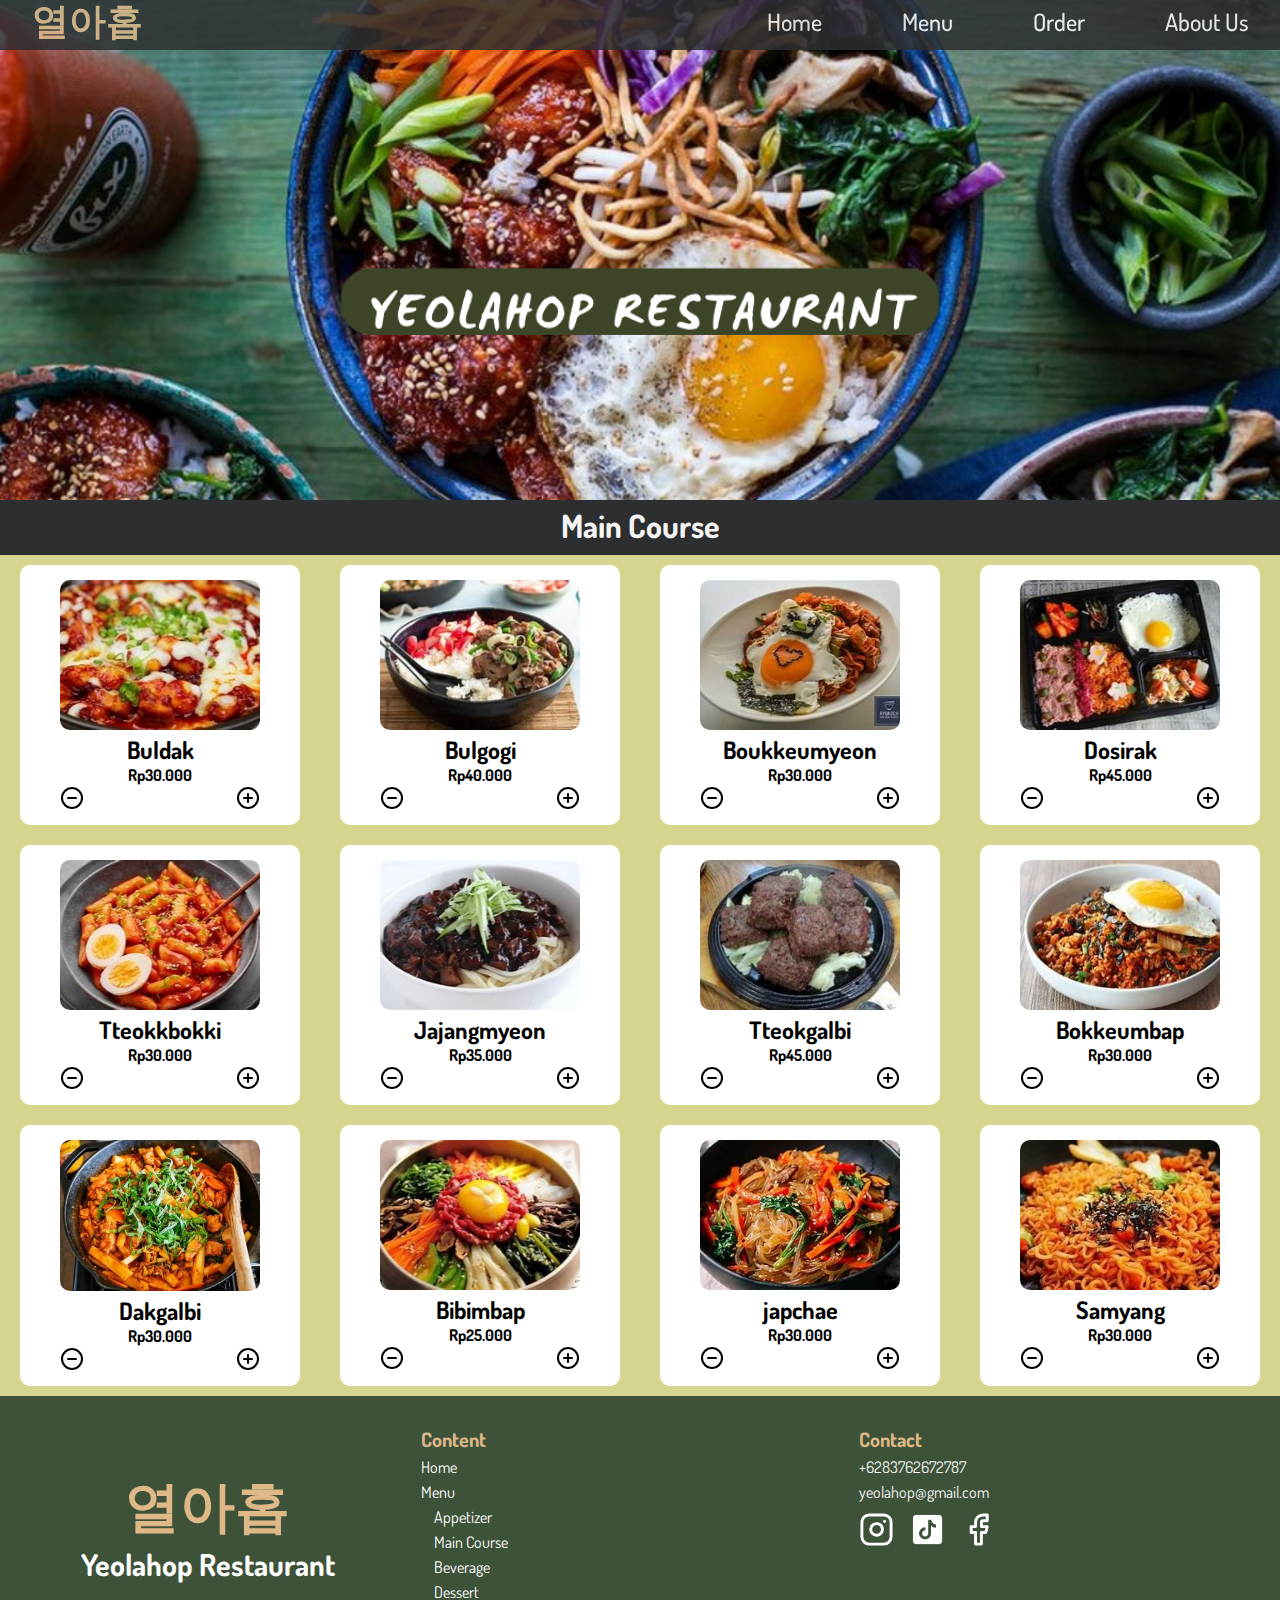
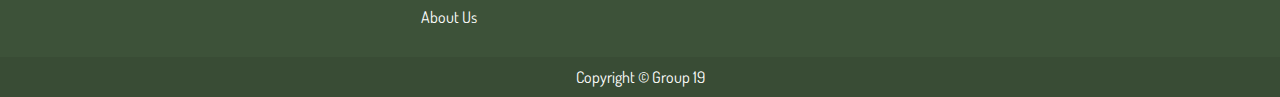
<file: menu-main-course.html>
<!DOCTYPE html>
<html>
<head>
    <title>Yeolahop Restaurant</title>

    <!-- Fonts  -->
    <link rel="preconnect" href="https://fonts.googleapis.com">
    <link rel="preconnect" href="https://fonts.gstatic.com" crossorigin>
    <link href="https://fonts.googleapis.com/css2?family=Dosis:wght@200;400;600;700&display=swap" rel="stylesheet">

    <!-- CSS Style  -->
    <link rel="stylesheet" href="css\style.css" />

</head>
<body>

    <div class="header-area" style="background-image: url('assets/Maincourse.png');">
                <div class="navbar-container">
                    <h1 class="logo">열아홉</h1>
                    <ul class="menu-items">
                        <li><a href="index.html">Home</a></li>
                        <div class="dropdown">
                            <li><a href="#home">Menu</a></li>
                            <div class="dropdown-content">
                            <a href="menu-appetizer.html">Appetizer</a>
                            <a href="menu-main-course.html">Main Course</a>
                            <a href="menu-beverage.html">Beverage</a>
                            <a href="menu-dessert.html">Dessert</a>
                            </div>
                        </div>
                        <li><a href="#" id="shopping-cart-button">Order</a></li>
                        <li><a href="about-us.html">About Us</a></li>
                        </ul>
                </div>
    </div>

    <div class="head-maincourse">
        <h1>Main Course</h1>
    </div>

    <!-- Shopping Cart start -->
    <div class="shopping-cart">
            <h4>Order Cart</h4>
            <ul id="cart-items"></ul>
            <div class="total-order">
                <p>Total: Rp<span id="cart-total">0.00</span></p>
                <a href="order-form.html"><img src="assets\checkout.png"></a>

            </div>
    </div>

    <div class="menu-maincourse">
         <div class="menu-1">
                <div class="konten-1"> 
                    <img src="assets\buldak.jpg" id="food-img" />
                    <h2> Buldak </h2>
                    <h4> Rp30.000 </h4>
                    <div class="menu-button">
                        <img class="remove-order" style="float: left;" src="assets\minus-circle.svg" onclick="removeFromcart('Buldak', 30.000)" />
                        <img class="add-order" style="float: right;" src="assets\plus-circle.svg" onclick="addToCart('Buldak', 30.000)" />
                    </div>
                </div>
      
                <div class="konten-2"> 
                    <img src="assets\bulgogi.jpg" id="food-img" />
                    <h2> Bulgogi </h2>
                    <h4> Rp40.000 </h4>
                    <div class="menu-button">
                        <img class="remove-order" style="float: left;" src="assets\minus-circle.svg" onclick="removeFromcart('Bulgogi', 40.000)" />
                        <img class="add-order" style="float: right;" src="assets\plus-circle.svg" onclick="addToCart('Bulgogi', 40.000)" />
                    </div>
                </div>
      
                <div class="konten-3"> 
                    <img src="assets\boukkeumyeon.jpg" id="food-img" />
                    <h2> Boukkeumyeon </h2>
                    <h4> Rp30.000 </h4>
                    <div class="menu-button">
                        <img class="remove-order" style="float: left;" src="assets\minus-circle.svg" onclick="removeFromcart('Boukkeumyeon', 30.000)" />
                        <img class="add-order" style="float: right;" src="assets\plus-circle.svg" onclick="addToCart('Boukkeumyeon', 30.000)" />
                    </div>
                </div>
      
                <div class="konten-4">
                    <img src="assets\dosirak.jpg" id="food-img" />
                    <h2> Dosirak </h2>
                    <h4> Rp45.000 </h4>
                    <div class="menu-button">
                        <img class="remove-order" style="float: left;" src="assets\minus-circle.svg" onclick="removeFromcart('Dosirak', 45.000)" />
                        <img class="add-order" style="float: right;" src="assets\plus-circle.svg" onclick="addToCart('Dosirak', 45.000)" />
                    </div>
                </div>
         </div>
      
            <div class="menu-2">
                <div class="konten-5"> 
                    <img src="assets\tteokkbokki.jpg" id="food-img" />
                    <h2> Tteokkbokki </h2>
                    <h4> Rp30.000 </h4>
                    <div class="menu-button">
                        <img class="remove-order" style="float: left;" src="assets\minus-circle.svg" onclick="removeFromcart('Tteokkbokki', 30.000)" />
                        <img class="add-order" style="float: right;" src="assets\plus-circle.svg" onclick="addToCart('Tteokkbokki', 30.000)" />
                    </div>
                </div>
      
                <div class="konten-6"> 
                    <img src="assets\jajangmyeon.jpg" id="food-img" />
                    <h2> Jajangmyeon </h2>
                    <h4> Rp35.000 </h4>
                    <div class="menu-button">
                        <img class="remove-order" style="float: left;" src="assets\minus-circle.svg" onclick="removeFromcart('Jajangmyeon', 35.000)" />
                        <img class="add-order" style="float: right;" src="assets\plus-circle.svg" onclick="addToCart('Jajangmyeon', 35.000)" />
                    </div>
                </div>
      
                <div class="konten-7"> 
                    <img src="assets\tteokgalni.jpg" id="food-img" />
                    <h2> Tteokgalbi </h2>
                    <h4> Rp45.000 </h4>
                    <div class="menu-button">
                        <img class="remove-order" style="float: left;" src="assets\minus-circle.svg" onclick="removeFromcart('Tteokgalbi', 45.000)" />
                        <img class="add-order" style="float: right;" src="assets\plus-circle.svg" onclick="addToCart('Tteokgalbi', 45.000)" />
                    </div>
                </div>
      
                <div class="konten-8">
                    <img src="assets\bokkeumbap.jpg" id="food-img" />
                    <h2> Bokkeumbap </h2>
                    <h4> Rp30.000 </h4>
                    <div class="menu-button">
                        <img class="remove-order" style="float: left;" src="assets\minus-circle.svg" onclick="removeFromcart('Bokkeumbap', 30.000)" />
                        <img class="add-order" style="float: right;" src="assets\plus-circle.svg" onclick="addToCart('Bokkeumbap', 30.000)" />
                    </div>
                </div>
            </div>
            
            <div class="menu-3">
                <div class="konten-9"> 
                    <img src="assets\dak-galbi.jpg" id="food-img" />
                    <h2> Dakgalbi </h2>
                    <h4> Rp30.000 </h4>
                    <div class="menu-button">
                        <img class="remove-order" style="float: left;" src="assets\minus-circle.svg" onclick="removeFromcart('Dakgalbi', 30.000)" />
                        <img class="add-order" style="float: right;" src="assets\plus-circle.svg" onclick="addToCart('Dakgalbi', 30.000)" />
                    </div>
                </div>
      
                <div class="konten-10"> 
                    <img src="assets\bibimbap.jpg" id="food-img" />
                    <h2> Bibimbap </h2>
                    <h4> Rp25.000 </h4>
                    <div class="menu-button">
                        <img class="remove-order" style="float: left;" src="assets\minus-circle.svg" onclick="removeFromcart('Bibimbap', 25.000)" />
                        <img class="add-order" style="float: right;" src="assets\plus-circle.svg" onclick="addToCart('Bibimbap', 25.000)" />
                    </div>
                </div>
      
                <div class="konten-11"> 
                    <img src="assets\japchae.jpg" id="food-img" />
                    <h2> japchae </h2>
                    <h4> Rp30.000 </h4>
                    <div class="menu-button">
                        <img class="remove-order" style="float: left;" src="assets\minus-circle.svg" onclick="removeFromcart('japchae', 30.000)" />
                        <img class="add-order" style="float: right;" src="assets\plus-circle.svg" onclick="addToCart('japchae', 30.000)" />
                    </div>
                </div>
      
                <div class="konten-12">
                    <img src="assets\samyang.jpg" id="food-img" />
                    <h2> Samyang </h2>
                    <h4> Rp30.000 </h4>
                    <div class="menu-button">
                        <img class="remove-order" style="float: left;" src="assets\minus-circle.svg" onclick="removeFromcart('Samyang', 30.000)" />
                        <img class="add-order" style="float: right;" src="assets\plus-circle.svg" onclick="addToCart('Samyang', 30.000)" />
                    </div>
                </div>
            </div>
      </div>

    <div class="footer11">
            <div class="logo11">
                <div class="logo2">
                    <h1>열아홉</h1>
                    <h4>Yeolahop Restaurant</h4>
                </div>
                
            </div>

            <div class="fcontent">
                <h1>Content</h1>
                <a href="index.html">Home</a>
                <a href="menu-appetizer.html">Menu</a>
                <div class="fmenu">
                    <a href="menu-appetizer.html">Appetizer</a>
                    <a href="menu-main-course.html">Main Course</a>
                    <a href="menu-beverage.html">Beverage</a>
                    <a href="menu-dessert.html">Dessert</a>
                </div>
                <a href="about-us.html">About Us</a>
            </div>

            <div class="fcontact" id="section1">
                <h1>Contact</h1>
                <h2>+6283762672787</h2>
                <h2>yeolahop@gmail.com</h2>
                <div class="logo3">
                    <a href="https://www.instagram.com/19s.tory/?utm_source=ig_web_button_share_sheet&igshid=OGQ5ZDc2ODk2ZA==">
                        <img src="assets\instagram.svg">
                    </a>
                    <a href="https://www.tiktok.com/explore">
                        <img src="assets\tiktok.png">
                    </a>
                    <a href="https://www.facebook.com/">
                        <img src="assets\facebook.svg">
                    </a>
                </div>
            </div>
            
    </div>

    <div class="footer" style="color: white;">
        Copyright &copy; Group 19
    </div>

    <!-- Javascript  -->
    <script src="js\script.js"></script>

</body>
</html>
</file>
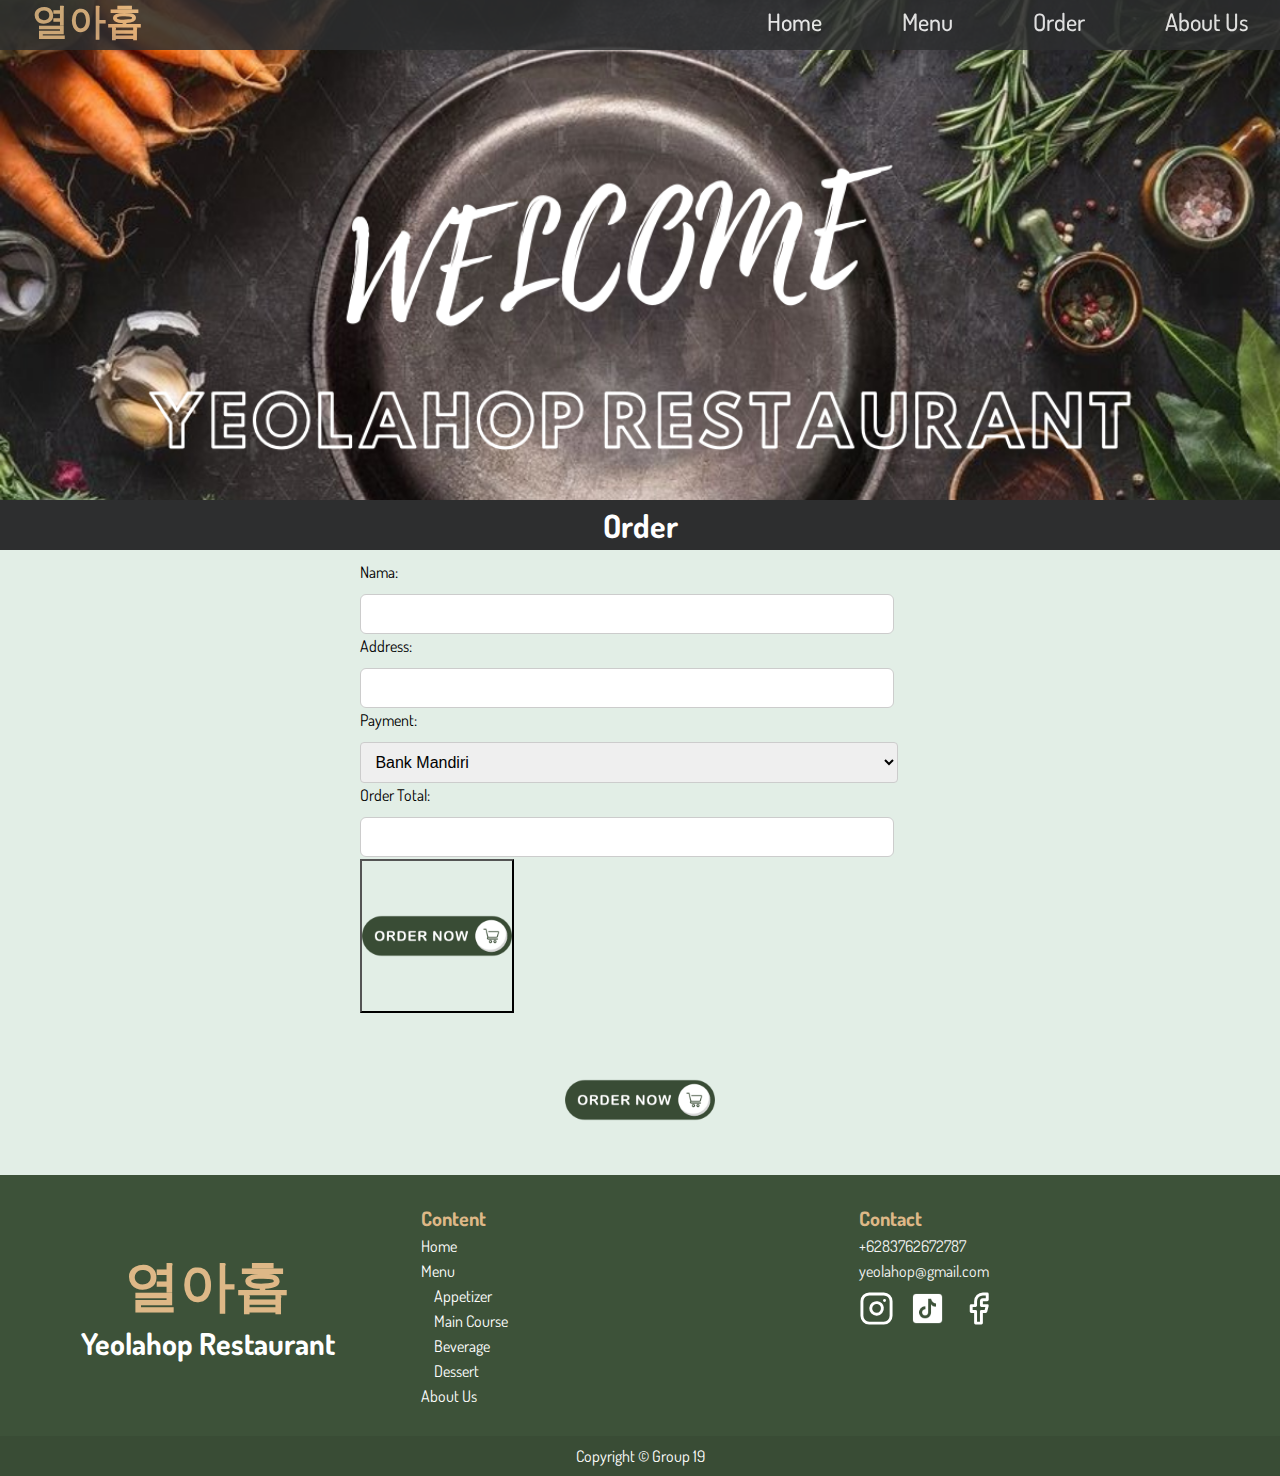
<file: order-form.html>
<!DOCTYPE html>
<html>
  <head>
    <title>Yeolahop Restaurant</title>

    <!-- Fonts  -->
    <link rel="preconnect" href="https://fonts.googleapis.com">
    <link rel="preconnect" href="https://fonts.gstatic.com" crossorigin>
    <link href="https://fonts.googleapis.com/css2?family=Dosis:wght@200;400;600;700&display=swap" rel="stylesheet">

    <!-- CSS Style  -->
    <link rel="stylesheet" href="css\style.css" />

  </head>
  <body>
    <div class="header-area" style="background-image: url('assets/Home.png');">
                <div class="navbar-container">
                    <h1 class="logo">열아홉</h1>
                    <ul class="menu-items">
                        <li><a href="index.html">Home</a></li>
                        <div class="dropdown">
                            <li><a href="#home">Menu</a></li>
                            <div class="dropdown-content">
                            <a href="menu-appetizer.html">Appetizer</a>
                            <a href="menu-main-course.html">Main Course</a>
                            <a href="menu-beverage.html">Beverage</a>
                            <a href="menu-dessert.html">Dessert</a>
                            </div>
                        </div>
                        <li><a href="#">Order</a></li>
                        <li><a href="about-us.html">About Us</a></li>
                    </ul>
                </div>
    </div>

    <div class="h1-order">
        <h1>Order</h1>
    </div>

    <div class="order-form">
        <form id="form-order">
        <div class="form">
            <table class="order-form">
                <!-- NAMA -->
                <tr>
                    <td>
                        <label> Nama: </label>
                    </td>
                </tr>
                <tr>
                    <td>
                        <input type="text" name="nama">
                    </td>
                </tr>
                <!-- ADDRESS -->
                <tr>
                    <td>
                        <label> Address: </label>
                    </td>
                </tr>
                <tr>
                    <td>
                        <input type="text" name="adress">
                    </td>
                </tr>
                <!-- PAYMENT -->
                <tr>
                    <td>
                        <label for="pay"> Payment: </label>
                    </td>
                </tr>
                <tr>
                    <td>
                        <select id="pay" name="payment" required>
                            <option value="mandiri"> Bank Mandiri</option>
                            <option value="bni"> Bank BNI</option>
                            <option value="sp"> Shopeepay</option>
                        </select>
                    </td>
                </tr>
                <!-- ORDER TOTAL -->
                <tr>
                    <td>
                        <label> Order Total: </label>
                    </td>
                </tr>
                <tr>
                    <td>
                        <input type="number" id="form-total" readonly name="total">
                    </td>
                </tr>
                <tr>
                    <td>
                        <button type="submit" class="order-button" id="order-button">
                            <img src="assets\order-now.png ">
                        </button>
                    </td>
                </tr>
            </table>
        </div>
    </form>
    </div>

       <div class="order-button" id="order-button">
            <img src="assets\order-now.png"/>
        </div> 


    <div class="footer11">
            <div class="logo11">
                <div class="logo2">
                    <h1>열아홉</h1>
                    <h4>Yeolahop Restaurant</h4>
                </div>
                
            </div>

            <div class="fcontent">
                <h1>Content</h1>
                <a href="index.html">Home</a>
                <a href="menu-appetizer.html">Menu</a>
                <div class="fmenu">
                    <a href="menu-appetizer.html">Appetizer</a>
                    <a href="menu-main-course.html">Main Course</a>
                    <a href="menu-beverage.html">Beverage</a>
                    <a href="menu-dessert.html">Dessert</a>
                </div>
                <a href="about-us.html">About Us</a>
            </div>

            <div class="fcontact" id="section1">
                <h1>Contact</h1>
                <h2>+6283762672787</h2>
                <h2>yeolahop@gmail.com</h2>
                <div class="logo3">
                    <a href="https://www.instagram.com/19s.tory/?utm_source=ig_web_button_share_sheet&igshid=OGQ5ZDc2ODk2ZA==">
                        <img src="assets\instagram.svg">
                    </a>
                    <a href="https://www.tiktok.com/explore">
                        <img src="assets\tiktok.png">
                    </a>
                    <a href="https://www.facebook.com/">
                        <img src="assets\facebook.svg">
                    </a>
                </div>
            </div>
            
    </div>
    
    <div class="footer" style="color: white;">
        Copyright &copy; Group 19
    </div>

    <!-- Javascript  -->
    <script src="js\script2.js"></script>

  </body>
  </html>
</file>
